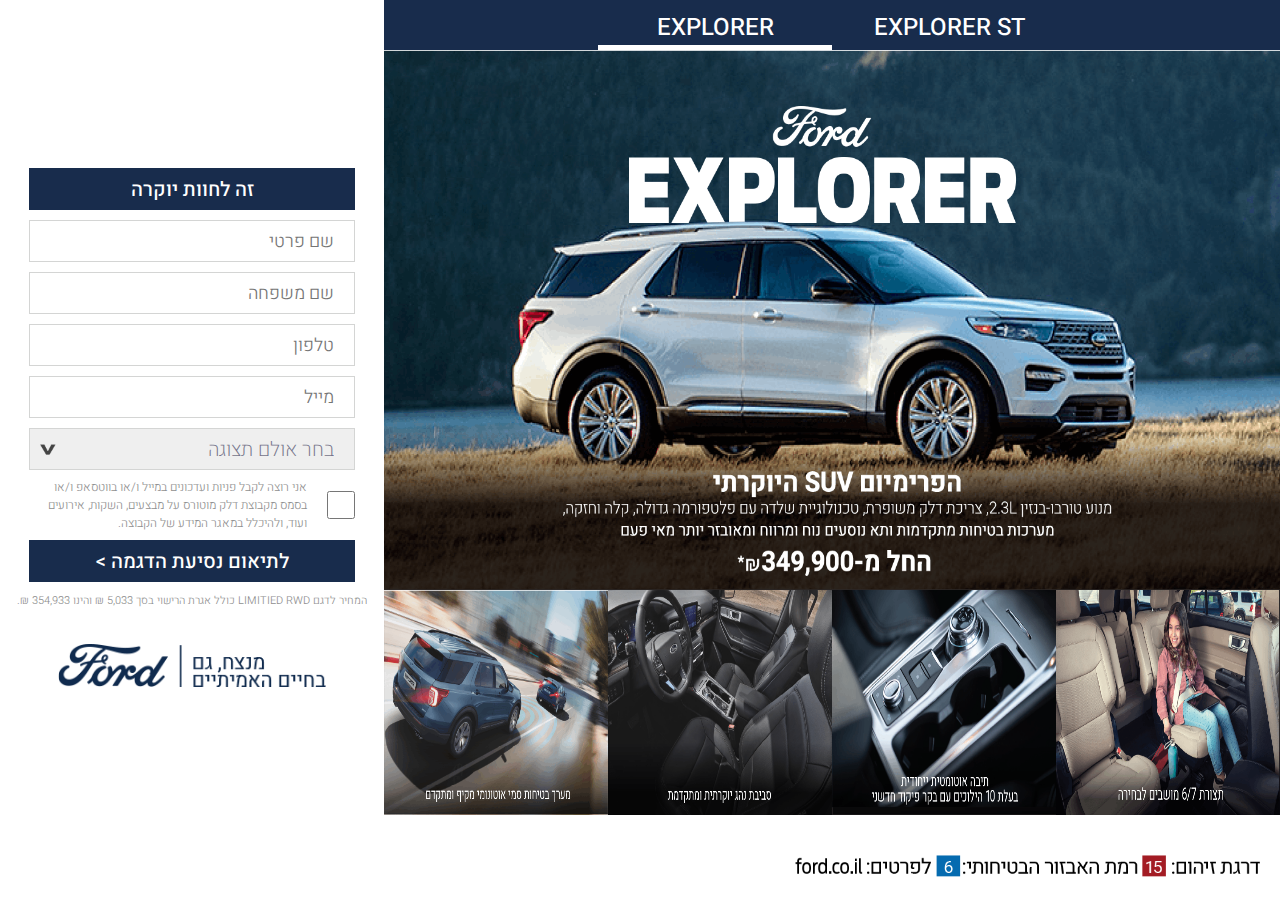
<file: index.html>
<!DOCTYPE html>
<html lang="en">
  <head>
    <meta charset="UTF-8" />
    <meta http-equiv="X-UA-Compatible" content="IE=edge" />
    <meta name="viewport" content="width=device-width, initial-scale=1.0" />
    <link rel="preconnect" href="https://fonts.googleapis.com" />
    <link rel="preconnect" href="https://fonts.gstatic.com" crossorigin />
    <link
      href="https://fonts.googleapis.com/css2?family=Heebo:wght@500&display=swap"
      rel="stylesheet"
    />
    <link rel="stylesheet" href="./style.css" />
  </head>
  <body>
    <div class="top-bar">
      <img src="./images/top_text.png" alt="top text" style="width: 40%" />
      <img src="./images/ford_logo.png" alt="Logo" style="width: 40%" />
    </div>
    <div class="box-row">
      <div class="box-col">
        <div>
          <!-- Tab Bar Menu -->
          <div class="tab-bar">
            <div
              class="tablinks"
              onclick="openTab(event, 'tab2','tabb','taby')"
            >
              <h1 class="tab-text" id="taby">EXPLORER ST</h1>
              <div class="tab-underline" id="tabb"></div>
            </div>
            <div
              class="tablinks active"
              onclick="openTab(event, 'tab1','taba','tabx')"
            >
              <h1 class="tab-text" id="tabx">EXPLORER</h1>
              <div class="tab-underline active" id="taba"></div>
            </div>
          </div>

          <!-- Tab Pages -->
          <div id="tab1" class="tabcontent active">
            <div class="exp-box">
              <img src="./images/e_bg.png" alt="explorer" class="back-image" />
            </div>
            <div class="carasul-container">
              <img
                src="./images/e_four.png"
                alt="ford four"
                class="carasul-items"
              />
              <img
                src="./images/e_three.png"
                alt="ford three"
                class="carasul-items"
              />
              <img
                src="./images/e_two.png"
                alt="ford twfordt"
                class="carasul-items"
              />
              <img
                src="./images/e_one.png"
                alt="ford one"
                class="carasul-items"
              />
            </div>
          </div>
          <div id="tab2" class="tabcontent">
            <div class="exp-box">
              <img
                src="./images/est_bg.png"
                alt="explorer"
                class="back-image"
              />
            </div>
            <div class="carasul-container">
              <img
                src="./images/st_one.png"
                alt="ford four"
                class="carasul-items"
              />
              <img
                src="./images/st_two.png"
                alt="ford three"
                class="carasul-items"
              />
              <img
                src="./images/st_three.png"
                alt="ford twfordt"
                class="carasul-items"
              />
              <img
                src="./images/st_four.png"
                alt="ford one"
                class="carasul-items"
              />
            </div>
          </div>
        </div>
        <!-- Carasul -->

        <div class="carasul-box">
          <div class="container">
            <div id="left-btn" class="test-container">
              <div style="width: 16px">
                <img src="./images/arrow_right.png" alt="" />
              </div>
            </div>

            <img id="carousel" src="" alt="" />
            <div id="right-btn" class="test-container">
              <div style="width: 16px">
                <img src="./images/arrow_left.png" alt="" />
              </div>
            </div>
          </div>
        </div>
      </div>
      <!-- Contact Form  -->
      <div class="form-conainer">
        <div class="form-button">
          <h1 id="form-button-title">זה לחוות יוקרה</h1>
        </div>
        <input type="text" placeholder="שם פרטי" class="form-input" />
        <input type="text" placeholder="שם משפחה" class="form-input" />
        <input type="text" placeholder="טלפון" class="form-input" />
        <input type="text" placeholder="מייל" class="form-input" />
        <select name="" id="">
          <option value="בחר אולם תצוגה">בחר אולם תצוגה</option>
          <option value="saab">Saab</option>
          <option value="mercedes">Mercedes</option>
          <option value="audi">Audi</option>
        </select>
        <div class="terms-container">
          <h1>
            אני רוצה לקבל פניות ועדכונים במייל ו/או בווטסאפ ו/או בסמס מקבוצת דלק
            מוטורס על מבצעים, השקות, אירועים ועוד, ולהיכלל במאגר המידע של
            הקבוצה.
          </h1>
          <input type="checkbox" name="" id="" />
        </div>
        <div class="form-button">
          <h1>לתיאום נסיעת הדגמה ></h1>
        </div>
        <h1 class="terms-and-condition">
          המחיר לדגם LIMITIED RWD כולל אגרת הרישוי בסך 5,033 ₪ והינו 354,933 ₪.
        </h1>
        <img src="./images/ford_logo_two.png" alt="Ford" style="width: 70%" /> 
      </div>
    </div>
    <div class="horizontal-line"></div>
    <div class="footer">
      <img src="./images/footer_image.png" alt="footer" />
    </div>
    <script src="./index.js"></script>
  </body>
</html>
</file>
<file: style.css>
* {
  margin: 0;
  font-family: "Heebo", sans-serif;
  direction: rtl;
}
::-webkit-scrollbar {
  display: none;
}

.top-bar {
  display: none;
}
.box-row {
  height: 95vh;
  width: 100vw;
  display: flex;
  flex-direction: row;
}
.box-col {
  width: 70%;
  height: 100%;
}
.hero-container {
  display: flex;
  flex-direction: column;
}
.tablinks {
  width: 234px;
  height: 100%;
  display: flex;
  flex-direction: column;
  align-items: center;
  justify-content: space-between;
}
.tab-bar {
  height: 50px;
  width: 100%;
  background-color: #182c4c;
  display: flex;
  flex-direction: row;
  justify-content: center;
  align-items: center;
}
.tab-text {
  padding-top: 10px;
  color: white;
  font-size: 24px;
  font-weight: 500;
}
.tab-underline {
  display: none;
  height: 6px;
  width: 100%;
  background-color: white;
}

.tabcontent {
  display: none;
}

.exp-box {
  position: relative;
  width: 100%;
  height: 60vh;
}
.back-image {
  height: 60vh;
  width: 100%;
}
.exp-content {
  position: absolute;
  top: 0;
  left: 0;
  width: 100%;
  height: 100%;
  display: flex;
  flex-direction: column;
  align-items: center;
  justify-content: flex-end;
}
.exp-content img {
  width: 40%;
}

.header-text {
  font-size: 38px;
  font-weight: normal;
  font-style: normal;
  text-align: center;
  color: #ffffff;
}
.normal-text {
  font-size: 19px;
  font-weight: normal;
  font-style: normal;
  text-align: center;
  color: #b3b0ae;
  width: 90%;
}

.shadow-container {
  display: flex;
  flex-direction: column;
  justify-content: center;
  align-items: center;
  padding: 6px 0;
  height: fit-content;
  width: 100%;
}

.carasul-container {
  height: 25vh;
  width: 100%;
  display: flex;
  flex-direction: row;
}
.carasul-items {
  height: 100%;
  width: 25%;
}

.carasul-box {
  display: none;
}

.form-conainer {
  width: 30%;
  height: 100%;
  background-color: white;
  display: flex;
  flex-direction: column;
  justify-content: center;
  align-items: center;
}
.form-input {
  box-sizing: border-box;
  height: 42px;
  width: 85%;
  border: 1px solid #d4d5d4;
  font-size: 18px;
  font-weight: 300;
  color: #8f8f8f;
  margin-top: 10px;
  padding: 0 20px;
}
.form-button {
  box-sizing: border-box;
  height: 42px;
  padding: 10px 0;
  width: 85%;
  background-color: #182c4c;
  display: flex;
  flex-direction: column;
  justify-content: center;
  align-items: center;
}
.form-button h1 {
  font-size: 20px;
  font-weight: 500;
  font-style: normal;
  text-align: center;
  color: #ffffff;
}
.terms-container {
  width: 85%;
  height: fit-content;
  display: flex;
  flex-direction: row-reverse;
  align-items: center;
  gap: 20px;
  margin: 8px 0;
}
.terms-container h1 {
  font-size: 12px;
  font-weight: 300;
  color: #8f8f8f;
  width: 90%;
}
.terms-container input {
  height: 30px;
  width: 30px;
  border: 1px solid #d4d5d4;
}
.terms-and-condition {
  font-size: 11px;
  font-weight: 300;
  font-style: normal;
  text-align: left;
  color: #8f8f8f;
  text-align: center;
  margin-bottom: 35px;
  margin-top: 10px;
}
select {
  box-sizing: border-box;
  height: 42px;
  width: 85%;
  border: 1px solid #d4d5d4;
  font-size: 20px;
  font-weight: 200;
  color:#75748a;
  margin-top: 10px;
  padding: 0 20px;
}
option:checked { 
  font-weight: 300;
}

select:focus {
  outline: none;
  border-color: #0077cc;
}

select::-ms-expand {
  display: none;
}

select {
  -webkit-appearance: none;
  -moz-appearance: none;
  appearance: none;
  background-image: url("./images/arrow_down.png");
  background-size: 16px;
  background-repeat: no-repeat;
  background-position: 10px;
  font-weight: 200;
}
.footer {
  height: 5vh;
  width: 100vw;
}
.footer img {
  margin-right: 20px;
  height: 22px;
}
.horizontal-line {
  display: none;
}
@media only screen and (max-width: 768px) {
  .top-bar {
    display: flex;
    flex-direction: row;
    justify-content: space-around;
    align-items: center;
    padding: 10px 0;
  }

  .exp-box {
    height: fit-content;
  }
  .back-image {
    height: fit-content;
  }
  .box-row {
    display: flex;
    flex-direction: column;
    justify-content: center;
    align-items: center;
    width: 100vw;
    height: fit-content;
  }
  .box-col {
    width: 100%;
  }
  .carasul-box {
    width: 100vw;
    height: fit-content;
    display: flex;
    flex-direction: column;
    justify-content: center;
    align-items: center;
    padding: 20px 0;
  }

  .container {
    width: 100%;
    height: 100%;
    display: flex;
    flex-direction: row;
    justify-content: center;
    align-items: center;
  }
  .container img {
    width: 82%;
  }
  .test-container {
    height: 100%;
    width: 20px;
    display: flex;
    flex-direction: column;
    justify-content: center;
    align-items: center;
    padding: 0 10px;
  }
  .carasul-container {
    display: none;
    width: 100vw;
  }

  .form-conainer {
    padding: 10px 0;
    width: 100vw;
    height: fit-content;
  }

  .terms-container {
    width: 85%;
    padding: 6px 0;
  }

  .shadow-container {
    padding-bottom: 5px;
  }
  .header-text {
    font-size: 20px;
  }
  .normal-text {
    font-size: 14px;
  }
  .horizontal-line {
    display: block;
    width: 100%;
    height: 1px;
    background-color: #9f9f9f;
    margin-top: 30px;
  }
  .footer {
    display: flex;
    flex-direction: column;
    align-items: center;
    justify-content: center;
    padding-top: 10px;
  }
  .footer img {
    width: 90vw;
    margin: 0px 0px 20px 0px;
  }
}
@media only screen and (max-width: 600px) {
  .carasul-box {
    width: 100vw;
    height: fit-content;
    display: flex;
    flex-direction: column;
    justify-content: center;
    align-items: center;
    padding: 20px 0;
  }
  .container img {
    width: 80%;
  }

  .form-input {
    font-size: 18px;
    margin-top: 10px;
  }
  .terms-container {
    gap: 10px;
  }

  .terms-and-condition {
    font-size: 10px;
    text-align: center;
  }

  .header-text {
    font-size: 22px;
  }
  .normal-text {
    font-size: 10px;
  }
}
</file>
